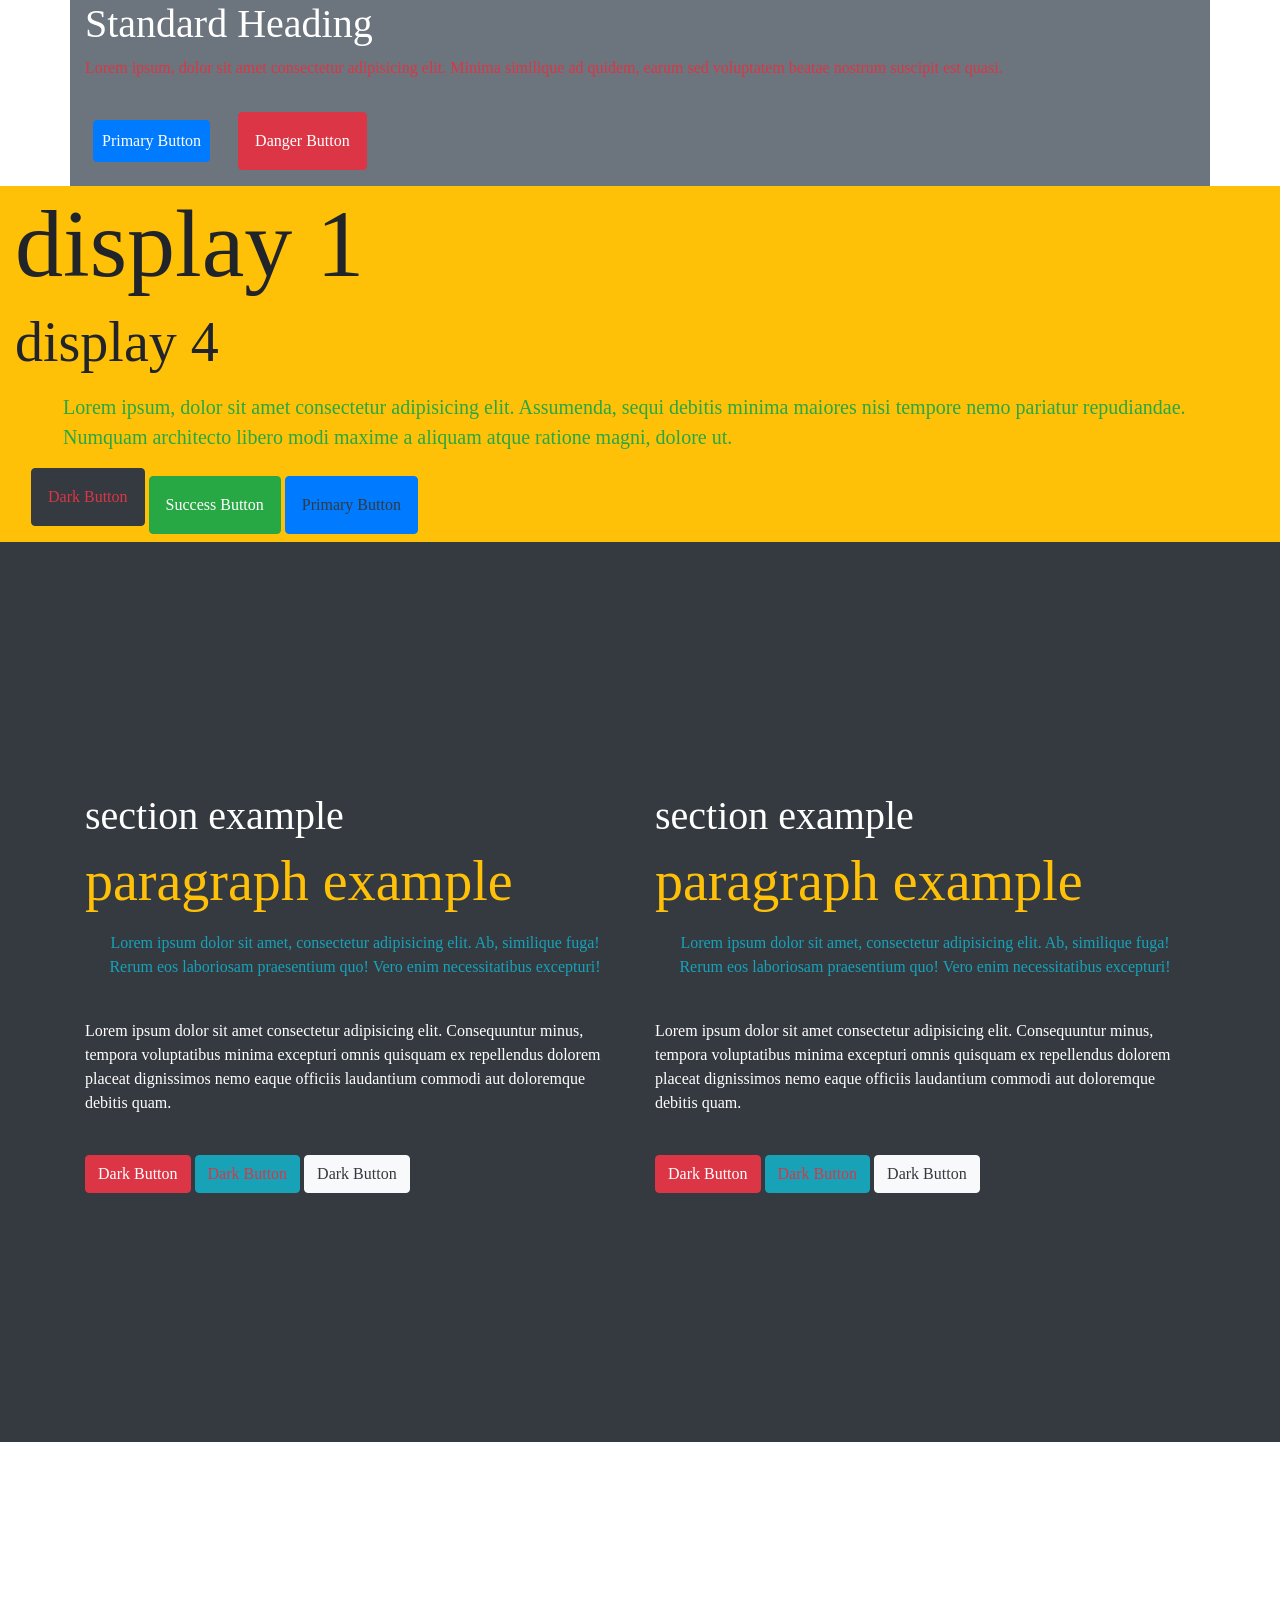
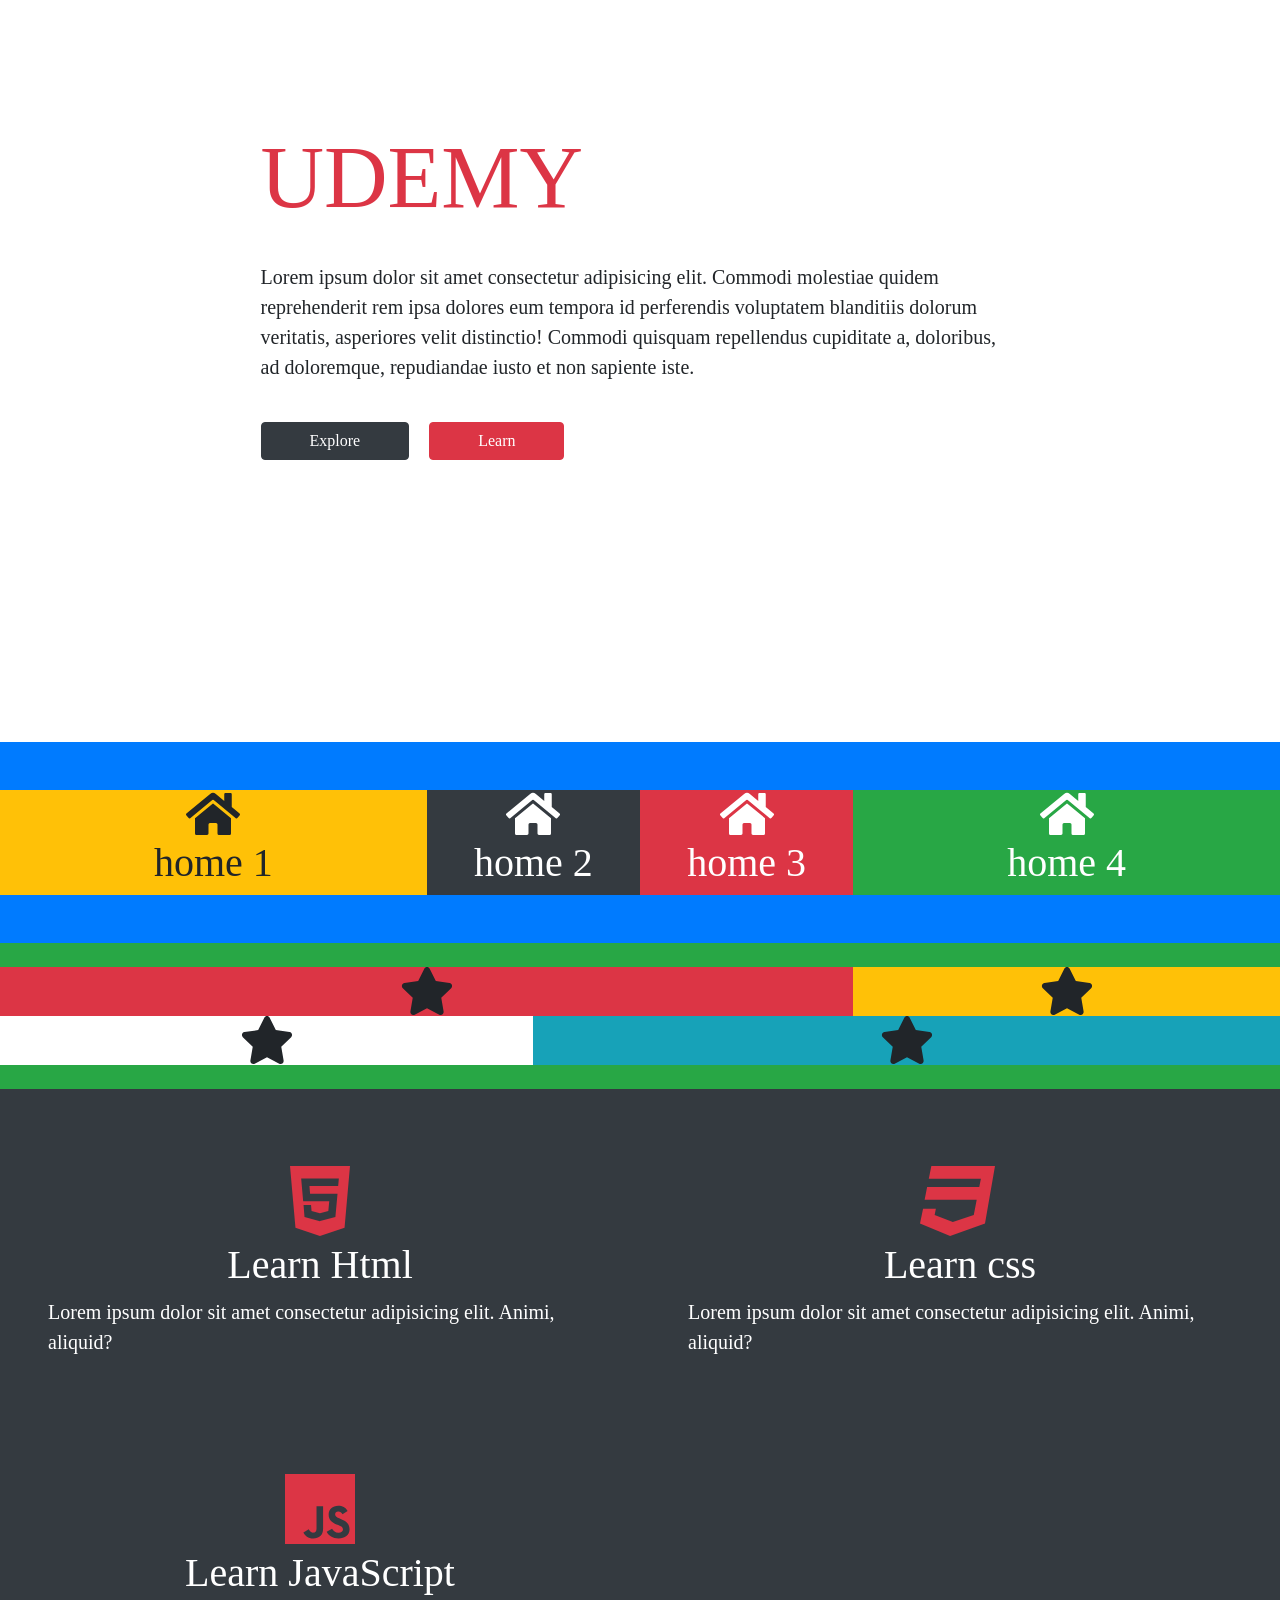
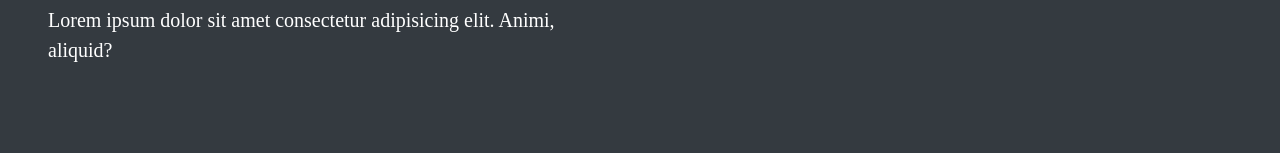
<file: Bootstrap_practice/index.html>
<!DOCTYPE html>
<html lang="en">
<head>
    <meta charset="UTF-8">
    <meta name="viewport" content="width=device-width, initial-scale=1.0">
    <meta http-equiv="X-UA-Compatible" content="ie=edge">

    <!-- Bootstrap css file -->
    <link rel="stylesheet" href="./css/bootstrap.min.css">
    <!-- font awesome files -->
    <script src="./js/all.js"></script> <!-- or use CDN -->
    <!-- Google fonts -->
    <link href="https://fonts.googleapis.com/css?family=Alegreya:900&display=swap" rel="stylesheet">
    <!-- Main CSS -->
    <link rel="stylesheet" href="./css/main.css">
    <!-- Photo Source -->
    <!-- https://www.pexels.com/ -->
    <!-- For UX color -->
    <!-- https://coolors.co/ -->
    

    <title>Document</title>
</head>
<body>
    <!-- Beginning of container -->
    <div class="container bg-secondary text-white">
        <div class="row">
            <div class="col">
                <h1>Standard Heading</h1>
                <p class="text-danger">Lorem ipsum, dolor sit amet consectetur adipisicing elit. Minima similique ad quidem, earum sed voluptatem beatae nostrum suscipit est quasi.</p>
                <button type="button" class="btn btn-primary m-2 p-2">Primary Button</button>
                <button type="button" class="btn btn-danger m-3 p-3">Danger Button</button>
            </div>
        </div>
    </div>
    <!-- Ending of Container -->

    <!-- Beginning of Container-fluid -->
    <div class="container-fluid bg-warning">
        <div class="row">
            <div class="col">
                <h1 class="display-1">display 1</h1>
                <p class="display-4">display 4</p>
                <p class="text-success lead px-5">Lorem ipsum, dolor sit amet consectetur adipisicing elit. Assumenda, sequi debitis minima maiores nisi tempore nemo pariatur repudiandae. Numquam architecto libero modi maxime a aliquam atque ratione magni, dolore ut.</p>
                <button type="button" class="btn btn-dark ml-3 mb-3 p-3 text-danger">Dark Button</button>
                <button type="button" class="btn btn-success p-3 text-white">Success Button</button>
                <button type="button" class="btn btn-primary p-3 text-dark">Primary  Button</button>
            </div>
        </div>  
    </div>
    <!-- Ending of container-fluid -->

    <!-- Another Freaking container wrapped in section -->
    <section id="skill" class="bg-dark">
        <div class="container">
            <div class="row height align-items-center">
                <div class="col-6">
                    <h1 class="text-white">section example</h1>
                    <p class="display-4 text-warning">paragraph example</p>
                    <p class="text-info text-center px-4">Lorem ipsum dolor sit amet, consectetur adipisicing elit. Ab, similique fuga! Rerum eos laboriosam praesentium quo! Vero enim necessitatibus excepturi!</p>
                    <p class="text-white text-left py-4">Lorem ipsum dolor sit amet consectetur adipisicing elit. Consequuntur minus, tempora voluptatibus minima excepturi omnis quisquam ex repellendus dolorem placeat dignissimos nemo eaque officiis laudantium commodi aut doloremque debitis quam.</p>
                    <button class="btn btn-danger text-white">Dark Button</button>
                    <button class="btn btn-info text-danger">Dark Button</button>
                    <button class="btn btn-light text-dark">Dark Button</button>
                </div>
                <div class="col-6">
                        <h1 class="text-white">section example</h1>
                        <p class="display-4 text-warning">paragraph example</p>
                        <p class="text-info text-center px-4">Lorem ipsum dolor sit amet, consectetur adipisicing elit. Ab, similique fuga! Rerum eos laboriosam praesentium quo! Vero enim necessitatibus excepturi!</p>
                        <p class="text-white text-left py-4">Lorem ipsum dolor sit amet consectetur adipisicing elit. Consequuntur minus, tempora voluptatibus minima excepturi omnis quisquam ex repellendus dolorem placeat dignissimos nemo eaque officiis laudantium commodi aut doloremque debitis quam.</p>
                        <button class="btn btn-danger text-white">Dark Button</button>
                        <button class="btn btn-info text-danger">Dark Button</button>
                        <button class="btn btn-light text-dark">Dark Button</button>
                </div>
            </div>
        </div>
    </section>
    <!-- End of another container -->

    <!-- Udemy webpade example -->
    <div class="section">
        <div class="container">
            <div class="row height align-items-center justify-content-center">
                <div class="col-9 p-5">
                    <h1 class="display-2 text-danger text-upppercase">UDEMY</h1>
                    <p class="py-4 lead">Lorem ipsum dolor sit amet consectetur adipisicing elit. Commodi molestiae quidem reprehenderit rem ipsa dolores eum tempora id perferendis voluptatem blanditiis dolorum veritatis, asperiores velit distinctio! Commodi quisquam repellendus cupiditate a, doloribus, ad doloremque, repudiandae iusto et non sapiente iste.</p>
                    <a href="#" class="btn btn-dark text-white px-5">Explore</a> 
                    <a href="#" class="btn btn-danger text-white mx-3 px-5">Learn</a>
                </div>
            </div>
        </div>
    </div>
    <!-- End of this -->

    <!-- footer -->
    <section class="bg-primary py-5">
        <div class="container-fluid">
            <div class="row">
                
                <div class="col-4 bg-warning text-center">
                    <i class="fas fa-home fa-3x"></i>
                    <h1>home 1</h1>
                </div>
                
                <div class="col-2 text-center bg-dark text-white">
                    <i class="fas fa-home fa-3x"></i>
                    <h1>home 2</h1>
                </div>

                <div class="col-2 text-center bg-danger text-white">
                        <i class="fas fa-home fa-3x"></i>
                        <h1>home 3</h1>
                </div>
                <div class="col-4 text-center bg-success text-white">
                        <i class="fas fa-home fa-3x"></i>
                        <h1>home 4</h1>
                </div>

            </div>
        </div>
    </section>
    <!-- end footer -->

    <!-- Another Footer -->
    <section class="container-fluid bg-success py-4">
        <div class="row text-center">
            <div class="col-8 bg-danger">
                <i class="fas fa-star fa-3x"></i>
            </div>
            <div class="col-4 bg-warning">
                    <i class="fas fa-star fa-3x"></i>
            </div>
            <div class="col-5 bg-white">
                    <i class="fas fa-star fa-3x"></i>
            </div>
            <div class="col-7 bg-info">
                    <i class="fas fa-star fa-3x"></i>
            </div>            
            </div>
        </div>
    </section>
    <!-- End the another footer -->

    <!-- Final Footer -->
    <section class="container-fluid bg-dark py-4">
        <div class="row text-center text-white">
            <!-- col-sm-6 means when screen size get past the small, it will divide into 6+6 gride-->
            <!-- col-md-4 means when screen size get past the medium, it will divide into 4+4+4 -->
            <div class="col-sm-6 p-5">
                <i class="fab fa-html5 fa-5x text-danger"></i>
                <h1 class="display-5">Learn Html</h1>
                <p class="lead text-left">Lorem ipsum dolor sit amet consectetur adipisicing elit. Animi, aliquid?</p>
            </div>
            <div class="col-sm-6 p-5">
                    <i class="fab fa-css3 fa-5x text-danger"></i>
                    <h1 class="display-5">Learn css</h1>
                    <p class="lead text-left">Lorem ipsum dolor sit amet consectetur adipisicing elit. Animi, aliquid?</p>
            </div>
            <div class="col-sm-6 p-5">
                    <i class="fab fa-js fa-5x text-danger"></i>
                    <h1 class="display-5">Learn JavaScript</h1>
                    <p class="lead text-left">Lorem ipsum dolor sit amet consectetur adipisicing elit. Animi, aliquid?</p>
            </div>
        </div>
    </section>
    <!-- End Final footer -->





    <!-- js files -->
    <script src="./js/jquery-3.4.1.min.js"></script>    
    <!-- Bootstrap js -->
    <script src="./js/bootstrap.bundle.min.js"></script>
    <!-- Custom js files -->
    <!-- <script src="./js/script.js"></script> -->
</body>
</html>
</file>
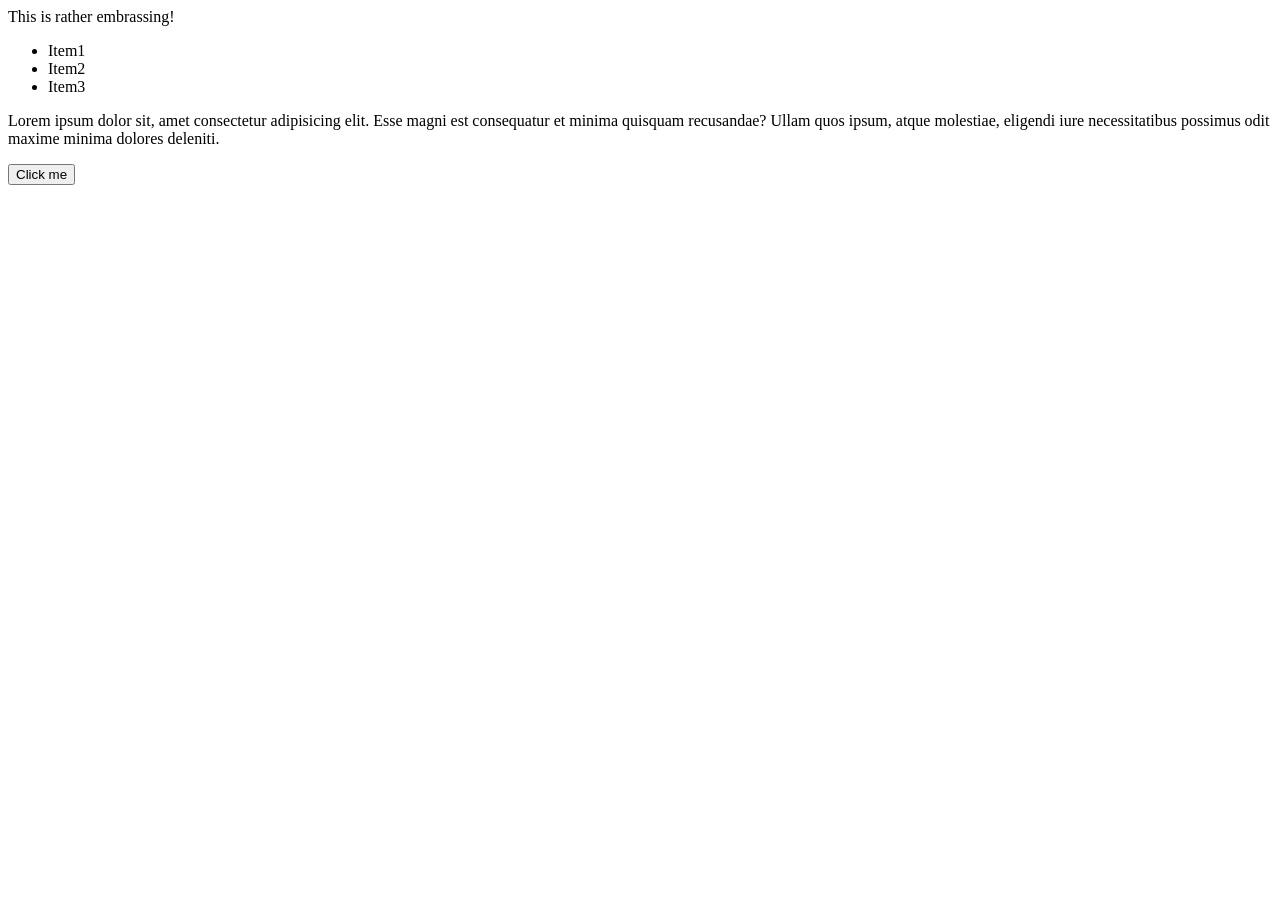
<file: Bootstrap_practice/testingjs.html>
<!DOCTYPE html>
<html lang="en">
<head>
    <meta charset="UTF-8">
    <meta name="viewport" content="width=device-width, initial-scale=1.0">
    <meta http-equiv="X-UA-Compatible" content="ie=edge">
    <style>
        
    </style>
    <title>Document</title>
</head>
<body>
    This is rather embrassing!
    <div>
        <ul class="id-4">
            <li id="it-1">Item1</li>
            <li id="it-2">Item2</li>
            <li id="it-3">Item3</li>
        </ul>
    </div>
    <p id="fpara">Lorem ipsum dolor sit, amet consectetur adipisicing elit. Esse magni est consequatur et minima quisquam recusandae? Ullam quos ipsum, atque molestiae, eligendi iure necessitatibus possimus odit maxime minima dolores deleniti.</p>
    <button id="clkbtn">Click me</button> <br>
<!-- 
    <p>Lorem ipsum, dolor sit amet consectetur adipisicing elit. At ad enim, velit, minima illum, maiores nisi voluptatibus quis quam modi maxime? Porro harum dignissimos, sequi aliquam pariatur facilis ipsam modi suscipit facere sint, nemo assumenda delectus, soluta accusamus ducimus debitis sunt sed illo reprehenderit eveniet et repellat sapiente numquam qui. Aliquam quisquam odit unde delectus tenetur laudantium ipsam necessitatibus nihil eos cumque dolores minima culpa fugiat placeat dignissimos molestias, suscipit ullam quo assumenda voluptates reprehenderit adipisci similique amet aspernatur. Tempore magni dolores, eos commodi optio pariatur molestiae in culpa! Similique provident ducimus minima incidunt, pariatur illum illo cum maxime repellendus perspiciatis atque voluptate sint officia expedita odit qui error et. Ipsa, quod quibusdam. Magni soluta, rerum officia, vel dolore consequuntur fugiat iure vitae, repellat illum temporibus dignissimos! Recusandae voluptate unde quis ex, aliquid necessitatibus molestiae minima, harum ducimus, cum soluta. Nihil quaerat eius suscipit quos, blanditiis quibusdam mollitia ad doloribus quis cum soluta deleniti voluptatibus unde id ea explicabo accusantium omnis nostrum atque? Natus illo fuga, sint, dolores ut voluptas delectus labore quasi beatae maiores est quis molestiae itaque, minima animi dolorem sequi qui totam? Mollitia recusandae quis molestiae beatae. Unde in veniam iste temporibus nisi id facere vitae sequi. Quas, eaque fugit. Deserunt sequi aperiam maxime, laudantium facere tempora vel pariatur animi perspiciatis, consequuntur ullam alias quos voluptas assumenda fugit non commodi tenetur eligendi explicabo sapiente impedit? Nobis provident fugit non repudiandae dolor temporibus ea dolore magni exercitationem explicabo assumenda beatae facilis ex numquam officia fugiat aspernatur, quisquam repellat porro qui earum. Dolores est accusantium, facilis, totam nam sequi dolor corrupti libero officiis veritatis officia ullam, eos a sapiente illum ipsa eveniet? Sed voluptate a optio, impedit laudantium consectetur? Voluptatem quasi obcaecati vero est, nemo ad molestias debitis aut aperiam esse porro eligendi veritatis modi cum nesciunt quis harum.</p>
    <br>
    <br>
    <br>
    <br>
    <br>
    <br>
    <p>Lorem ipsum dolor sit amet consectetur adipisicing elit. Nulla placeat magnam tempore soluta assumenda esse aliquam! Vero, quam facere perspiciatis et optio quis, quo dolorem corrupti magni quisquam sunt ad laudantium quibusdam assumenda corporis officiis necessitatibus officia deserunt soluta sit accusamus a? A voluptatum enim harum esse. Quo pariatur labore eius cum. Accusamus, ex inventore repudiandae quibusdam iure minus illum quas nesciunt hic quisquam, sunt incidunt, corporis ipsum numquam suscipit vel. Adipisci totam et quaerat quia amet velit neque fugiat, ad quasi! Maxime aut ducimus asperiores, libero cumque est! Veritatis, quam porro unde ea sapiente nesciunt eum optio distinctio ratione placeat voluptate animi dolore repellendus atque obcaecati numquam dignissimos minus illum quibusdam aliquid quasi tempora! Blanditiis, adipisci. Voluptate, autem ab expedita dolorem consequuntur ea, nemo ut accusamus ipsam quo nobis fuga? Quia, est hic rerum nisi possimus aut consequatur deleniti, molestiae delectus cum laudantium reiciendis, enim at eos nobis cupiditate dolorem vel provident necessitatibus labore! Cupiditate tenetur modi temporibus saepe. Inventore laborum at ex! Cum veritatis rem laudantium laborum cumque vitae esse illum aspernatur ipsam. Asperiores nostrum molestiae labore delectus laboriosam veritatis error incidunt. Modi, tempora eveniet! Temporibus, provident obcaecati. Est mollitia, consequatur sed incidunt sint nam laudantium quibusdam magnam?</p>
    

    <p>Lorem ipsum, dolor sit amet consectetur adipisicing elit. At ad enim, velit, minima illum, maiores nisi voluptatibus quis quam modi maxime? Porro harum dignissimos, sequi aliquam pariatur facilis ipsam modi suscipit facere sint, nemo assumenda delectus, soluta accusamus ducimus debitis sunt sed illo reprehenderit eveniet et repellat sapiente numquam qui. Aliquam quisquam odit unde delectus tenetur laudantium ipsam necessitatibus nihil eos cumque dolores minima culpa fugiat placeat dignissimos molestias, suscipit ullam quo assumenda voluptates reprehenderit adipisci similique amet aspernatur. Tempore magni dolores, eos commodi optio pariatur molestiae in culpa! Similique provident ducimus minima incidunt, pariatur illum illo cum maxime repellendus perspiciatis atque voluptate sint officia expedita odit qui error et. Ipsa, quod quibusdam. Magni soluta, rerum officia, vel dolore consequuntur fugiat iure vitae, repellat illum temporibus dignissimos! Recusandae voluptate unde quis ex, aliquid necessitatibus molestiae minima, harum ducimus, cum soluta. Nihil quaerat eius suscipit quos, blanditiis quibusdam mollitia ad doloribus quis cum soluta deleniti voluptatibus unde id ea explicabo accusantium omnis nostrum atque? Natus illo fuga, sint, dolores ut voluptas delectus labore quasi beatae maiores est quis molestiae itaque, minima animi dolorem sequi qui totam? Mollitia recusandae quis molestiae beatae. Unde in veniam iste temporibus nisi id facere vitae sequi. Quas, eaque fugit. Deserunt sequi aperiam maxime, laudantium facere tempora vel pariatur animi perspiciatis, consequuntur ullam alias quos voluptas assumenda fugit non commodi tenetur eligendi explicabo sapiente impedit? Nobis provident fugit non repudiandae dolor temporibus ea dolore magni exercitationem explicabo assumenda beatae facilis ex numquam officia fugiat aspernatur, quisquam repellat porro qui earum. Dolores est accusantium, facilis, totam nam sequi dolor corrupti libero officiis veritatis officia ullam, eos a sapiente illum ipsa eveniet? Sed voluptate a optio, impedit laudantium consectetur? Voluptatem quasi obcaecati vero est, nemo ad molestias debitis aut aperiam esse porro eligendi veritatis modi cum nesciunt quis harum.</p>
    <br>
    <br>
    <br>
    <br>
    <br>
    <br>
    <p>Lorem ipsum dolor sit amet consectetur adipisicing elit. Nulla placeat magnam tempore soluta assumenda esse aliquam! Vero, quam facere perspiciatis et optio quis, quo dolorem corrupti magni quisquam sunt ad laudantium quibusdam assumenda corporis officiis necessitatibus officia deserunt soluta sit accusamus a? A voluptatum enim harum esse. Quo pariatur labore eius cum. Accusamus, ex inventore repudiandae quibusdam iure minus illum quas nesciunt hic quisquam, sunt incidunt, corporis ipsum numquam suscipit vel. Adipisci totam et quaerat quia amet velit neque fugiat, ad quasi! Maxime aut ducimus asperiores, libero cumque est! Veritatis, quam porro unde ea sapiente nesciunt eum optio distinctio ratione placeat voluptate animi dolore repellendus atque obcaecati numquam dignissimos minus illum quibusdam aliquid quasi tempora! Blanditiis, adipisci. Voluptate, autem ab expedita dolorem consequuntur ea, nemo ut accusamus ipsam quo nobis fuga? Quia, est hic rerum nisi possimus aut consequatur deleniti, molestiae delectus cum laudantium reiciendis, enim at eos nobis cupiditate dolorem vel provident necessitatibus labore! Cupiditate tenetur modi temporibus saepe. Inventore laborum at ex! Cum veritatis rem laudantium laborum cumque vitae esse illum aspernatur ipsam. Asperiores nostrum molestiae labore delectus laboriosam veritatis error incidunt. Modi, tempora eveniet! Temporibus, provident obcaecati. Est mollitia, consequatur sed incidunt sint nam laudantium quibusdam magnam?</p>

    <p>Lorem ipsum, dolor sit amet consectetur adipisicing elit. At ad enim, velit, minima illum, maiores nisi voluptatibus quis quam modi maxime? Porro harum dignissimos, sequi aliquam pariatur facilis ipsam modi suscipit facere sint, nemo assumenda delectus, soluta accusamus ducimus debitis sunt sed illo reprehenderit eveniet et repellat sapiente numquam qui. Aliquam quisquam odit unde delectus tenetur laudantium ipsam necessitatibus nihil eos cumque dolores minima culpa fugiat placeat dignissimos molestias, suscipit ullam quo assumenda voluptates reprehenderit adipisci similique amet aspernatur. Tempore magni dolores, eos commodi optio pariatur molestiae in culpa! Similique provident ducimus minima incidunt, pariatur illum illo cum maxime repellendus perspiciatis atque voluptate sint officia expedita odit qui error et. Ipsa, quod quibusdam. Magni soluta, rerum officia, vel dolore consequuntur fugiat iure vitae, repellat illum temporibus dignissimos! Recusandae voluptate unde quis ex, aliquid necessitatibus molestiae minima, harum ducimus, cum soluta. Nihil quaerat eius suscipit quos, blanditiis quibusdam mollitia ad doloribus quis cum soluta deleniti voluptatibus unde id ea explicabo accusantium omnis nostrum atque? Natus illo fuga, sint, dolores ut voluptas delectus labore quasi beatae maiores est quis molestiae itaque, minima animi dolorem sequi qui totam? Mollitia recusandae quis molestiae beatae. Unde in veniam iste temporibus nisi id facere vitae sequi. Quas, eaque fugit. Deserunt sequi aperiam maxime, laudantium facere tempora vel pariatur animi perspiciatis, consequuntur ullam alias quos voluptas assumenda fugit non commodi tenetur eligendi explicabo sapiente impedit? Nobis provident fugit non repudiandae dolor temporibus ea dolore magni exercitationem explicabo assumenda beatae facilis ex numquam officia fugiat aspernatur, quisquam repellat porro qui earum. Dolores est accusantium, facilis, totam nam sequi dolor corrupti libero officiis veritatis officia ullam, eos a sapiente illum ipsa eveniet? Sed voluptate a optio, impedit laudantium consectetur? Voluptatem quasi obcaecati vero est, nemo ad molestias debitis aut aperiam esse porro eligendi veritatis modi cum nesciunt quis harum.</p>
    <br>
    <br>
    <br>
    <br>
    <br>
    <br>
    <p>Lorem ipsum dolor sit amet consectetur adipisicing elit. Nulla placeat magnam tempore soluta assumenda esse aliquam! Vero, quam facere perspiciatis et optio quis, quo dolorem corrupti magni quisquam sunt ad laudantium quibusdam assumenda corporis officiis necessitatibus officia deserunt soluta sit accusamus a? A voluptatum enim harum esse. Quo pariatur labore eius cum. Accusamus, ex inventore repudiandae quibusdam iure minus illum quas nesciunt hic quisquam, sunt incidunt, corporis ipsum numquam suscipit vel. Adipisci totam et quaerat quia amet velit neque fugiat, ad quasi! Maxime aut ducimus asperiores, libero cumque est! Veritatis, quam porro unde ea sapiente nesciunt eum optio distinctio ratione placeat voluptate animi dolore repellendus atque obcaecati numquam dignissimos minus illum quibusdam aliquid quasi tempora! Blanditiis, adipisci. Voluptate, autem ab expedita dolorem consequuntur ea, nemo ut accusamus ipsam quo nobis fuga? Quia, est hic rerum nisi possimus aut consequatur deleniti, molestiae delectus cum laudantium reiciendis, enim at eos nobis cupiditate dolorem vel provident necessitatibus labore! Cupiditate tenetur modi temporibus saepe. Inventore laborum at ex! Cum veritatis rem laudantium laborum cumque vitae esse illum aspernatur ipsam. Asperiores nostrum molestiae labore delectus laboriosam veritatis error incidunt. Modi, tempora eveniet! Temporibus, provident obcaecati. Est mollitia, consequatur sed incidunt sint nam laudantium quibusdam magnam?</p>

<p>Lorem ipsum, dolor sit amet consectetur adipisicing elit. At ad enim, velit, minima illum, maiores nisi voluptatibus quis quam modi maxime? Porro harum dignissimos, sequi aliquam pariatur facilis ipsam modi suscipit facere sint, nemo assumenda delectus, soluta accusamus ducimus debitis sunt sed illo reprehenderit eveniet et repellat sapiente numquam qui. Aliquam quisquam odit unde delectus tenetur laudantium ipsam necessitatibus nihil eos cumque dolores minima culpa fugiat placeat dignissimos molestias, suscipit ullam quo assumenda voluptates reprehenderit adipisci similique amet aspernatur. Tempore magni dolores, eos commodi optio pariatur molestiae in culpa! Similique provident ducimus minima incidunt, pariatur illum illo cum maxime repellendus perspiciatis atque voluptate sint officia expedita odit qui error et. Ipsa, quod quibusdam. Magni soluta, rerum officia, vel dolore consequuntur fugiat iure vitae, repellat illum temporibus dignissimos! Recusandae voluptate unde quis ex, aliquid necessitatibus molestiae minima, harum ducimus, cum soluta. Nihil quaerat eius suscipit quos, blanditiis quibusdam mollitia ad doloribus quis cum soluta deleniti voluptatibus unde id ea explicabo accusantium omnis nostrum atque? Natus illo fuga, sint, dolores ut voluptas delectus labore quasi beatae maiores est quis molestiae itaque, minima animi dolorem sequi qui totam? Mollitia recusandae quis molestiae beatae. Unde in veniam iste temporibus nisi id facere vitae sequi. Quas, eaque fugit. Deserunt sequi aperiam maxime, laudantium facere tempora vel pariatur animi perspiciatis, consequuntur ullam alias quos voluptas assumenda fugit non commodi tenetur eligendi explicabo sapiente impedit? Nobis provident fugit non repudiandae dolor temporibus ea dolore magni exercitationem explicabo assumenda beatae facilis ex numquam officia fugiat aspernatur, quisquam repellat porro qui earum. Dolores est accusantium, facilis, totam nam sequi dolor corrupti libero officiis veritatis officia ullam, eos a sapiente illum ipsa eveniet? Sed voluptate a optio, impedit laudantium consectetur? Voluptatem quasi obcaecati vero est, nemo ad molestias debitis aut aperiam esse porro eligendi veritatis modi cum nesciunt quis harum.</p>
    <br>
    <br>
    <br>
    <br>
    <br>
    <br>
    <p>Lorem ipsum dolor sit amet consectetur adipisicing elit. Nulla placeat magnam tempore soluta assumenda esse aliquam! Vero, quam facere perspiciatis et optio quis, quo dolorem corrupti magni quisquam sunt ad laudantium quibusdam assumenda corporis officiis necessitatibus officia deserunt soluta sit accusamus a? A voluptatum enim harum esse. Quo pariatur labore eius cum. Accusamus, ex inventore repudiandae quibusdam iure minus illum quas nesciunt hic quisquam, sunt incidunt, corporis ipsum numquam suscipit vel. Adipisci totam et quaerat quia amet velit neque fugiat, ad quasi! Maxime aut ducimus asperiores, libero cumque est! Veritatis, quam porro unde ea sapiente nesciunt eum optio distinctio ratione placeat voluptate animi dolore repellendus atque obcaecati numquam dignissimos minus illum quibusdam aliquid quasi tempora! Blanditiis, adipisci. Voluptate, autem ab expedita dolorem consequuntur ea, nemo ut accusamus ipsam quo nobis fuga? Quia, est hic rerum nisi possimus aut consequatur deleniti, molestiae delectus cum laudantium reiciendis, enim at eos nobis cupiditate dolorem vel provident necessitatibus labore! Cupiditate tenetur modi temporibus saepe. Inventore laborum at ex! Cum veritatis rem laudantium laborum cumque vitae esse illum aspernatur ipsam. Asperiores nostrum molestiae labore delectus laboriosam veritatis error incidunt. Modi, tempora eveniet! Temporibus, provident obcaecati. Est mollitia, consequatur sed incidunt sint nam laudantium quibusdam magnam?</p>

    <p>Lorem ipsum, dolor sit amet consectetur adipisicing elit. At ad enim, velit, minima illum, maiores nisi voluptatibus quis quam modi maxime? Porro harum dignissimos, sequi aliquam pariatur facilis ipsam modi suscipit facere sint, nemo assumenda delectus, soluta accusamus ducimus debitis sunt sed illo reprehenderit eveniet et repellat sapiente numquam qui. Aliquam quisquam odit unde delectus tenetur laudantium ipsam necessitatibus nihil eos cumque dolores minima culpa fugiat placeat dignissimos molestias, suscipit ullam quo assumenda voluptates reprehenderit adipisci similique amet aspernatur. Tempore magni dolores, eos commodi optio pariatur molestiae in culpa! Similique provident ducimus minima incidunt, pariatur illum illo cum maxime repellendus perspiciatis atque voluptate sint officia expedita odit qui error et. Ipsa, quod quibusdam. Magni soluta, rerum officia, vel dolore consequuntur fugiat iure vitae, repellat illum temporibus dignissimos! Recusandae voluptate unde quis ex, aliquid necessitatibus molestiae minima, harum ducimus, cum soluta. Nihil quaerat eius suscipit quos, blanditiis quibusdam mollitia ad doloribus quis cum soluta deleniti voluptatibus unde id ea explicabo accusantium omnis nostrum atque? Natus illo fuga, sint, dolores ut voluptas delectus labore quasi beatae maiores est quis molestiae itaque, minima animi dolorem sequi qui totam? Mollitia recusandae quis molestiae beatae. Unde in veniam iste temporibus nisi id facere vitae sequi. Quas, eaque fugit. Deserunt sequi aperiam maxime, laudantium facere tempora vel pariatur animi perspiciatis, consequuntur ullam alias quos voluptas assumenda fugit non commodi tenetur eligendi explicabo sapiente impedit? Nobis provident fugit non repudiandae dolor temporibus ea dolore magni exercitationem explicabo assumenda beatae facilis ex numquam officia fugiat aspernatur, quisquam repellat porro qui earum. Dolores est accusantium, facilis, totam nam sequi dolor corrupti libero officiis veritatis officia ullam, eos a sapiente illum ipsa eveniet? Sed voluptate a optio, impedit laudantium consectetur? Voluptatem quasi obcaecati vero est, nemo ad molestias debitis aut aperiam esse porro eligendi veritatis modi cum nesciunt quis harum.</p>
    <br>
    <br>
    <br>
    <br>
    <br>
    <br>
    <p>Lorem ipsum dolor sit amet consectetur adipisicing elit. Nulla placeat magnam tempore soluta assumenda esse aliquam! Vero, quam facere perspiciatis et optio quis, quo dolorem corrupti magni quisquam sunt ad laudantium quibusdam assumenda corporis officiis necessitatibus officia deserunt soluta sit accusamus a? A voluptatum enim harum esse. Quo pariatur labore eius cum. Accusamus, ex inventore repudiandae quibusdam iure minus illum quas nesciunt hic quisquam, sunt incidunt, corporis ipsum numquam suscipit vel. Adipisci totam et quaerat quia amet velit neque fugiat, ad quasi! Maxime aut ducimus asperiores, libero cumque est! Veritatis, quam porro unde ea sapiente nesciunt eum optio distinctio ratione placeat voluptate animi dolore repellendus atque obcaecati numquam dignissimos minus illum quibusdam aliquid quasi tempora! Blanditiis, adipisci. Voluptate, autem ab expedita dolorem consequuntur ea, nemo ut accusamus ipsam quo nobis fuga? Quia, est hic rerum nisi possimus aut consequatur deleniti, molestiae delectus cum laudantium reiciendis, enim at eos nobis cupiditate dolorem vel provident necessitatibus labore! Cupiditate tenetur modi temporibus saepe. Inventore laborum at ex! Cum veritatis rem laudantium laborum cumque vitae esse illum aspernatur ipsam. Asperiores nostrum molestiae labore delectus laboriosam veritatis error incidunt. Modi, tempora eveniet! Temporibus, provident obcaecati. Est mollitia, consequatur sed incidunt sint nam laudantium quibusdam magnam?</p>



     -->
    <!-- script js -->
    <script src="./js/script.js"></script>
</body>
</html>
</file>
<file: Bootstrap_practice/css/main.css>
body {
    font-family: 'Permanent Marker', cursive;
}
#skill{
    /* padding: 400px 0!important; */
}
#prog {

}
.height {
    min-height: 100vh;
}
.height-80 {
    min-height: 80vh;
}
.title-underline {
    width: 300px;
    height: 10px;
    margin: 0 auto;
    border-radius: 6px;
}
.about-pic{
    background : url(../imgs/a.jpg)center/cover no-repeat fixed;
    /* background-size: cover;
    background-position: center;
    background-attachment: fixed; */
}
</file>
